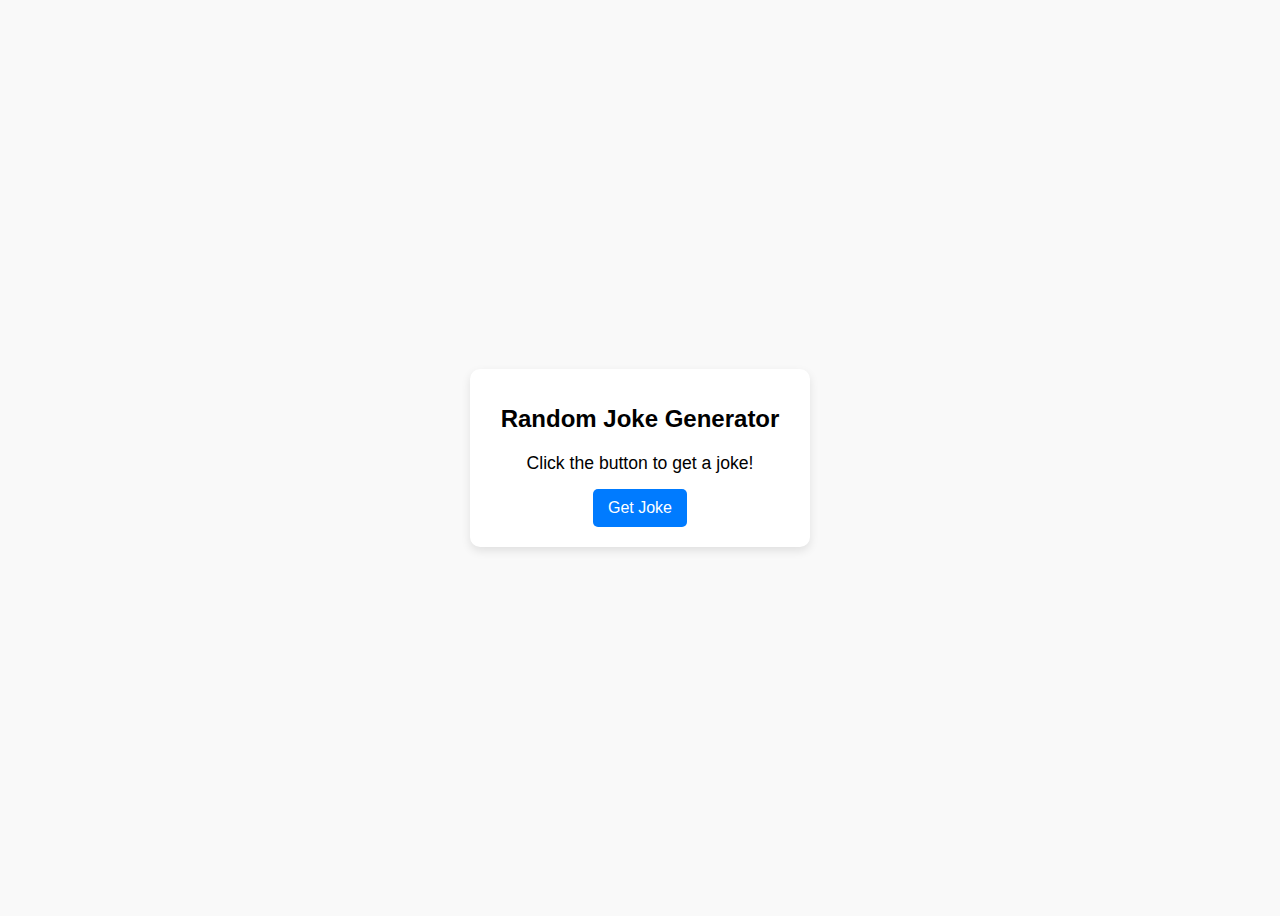
<file: apex planet task-3/index.html>
<!DOCTYPE html>
<html lang="en">
<head>
    <meta charset="UTF-8">
    <meta name="viewport" content="width=device-width, initial-scale=1.0">
    <title>Random Joke App</title>
    <link rel="stylesheet" href="style.css">
</head>
<body>
    <div class="container">
        <h1>Random Joke Generator</h1>
        <p id="joke">Click the button to get a joke!</p>
        <button id="getJoke">Get Joke</button>
    </div>
    <script src="script.js"></script>
</body>
</html>
</file>
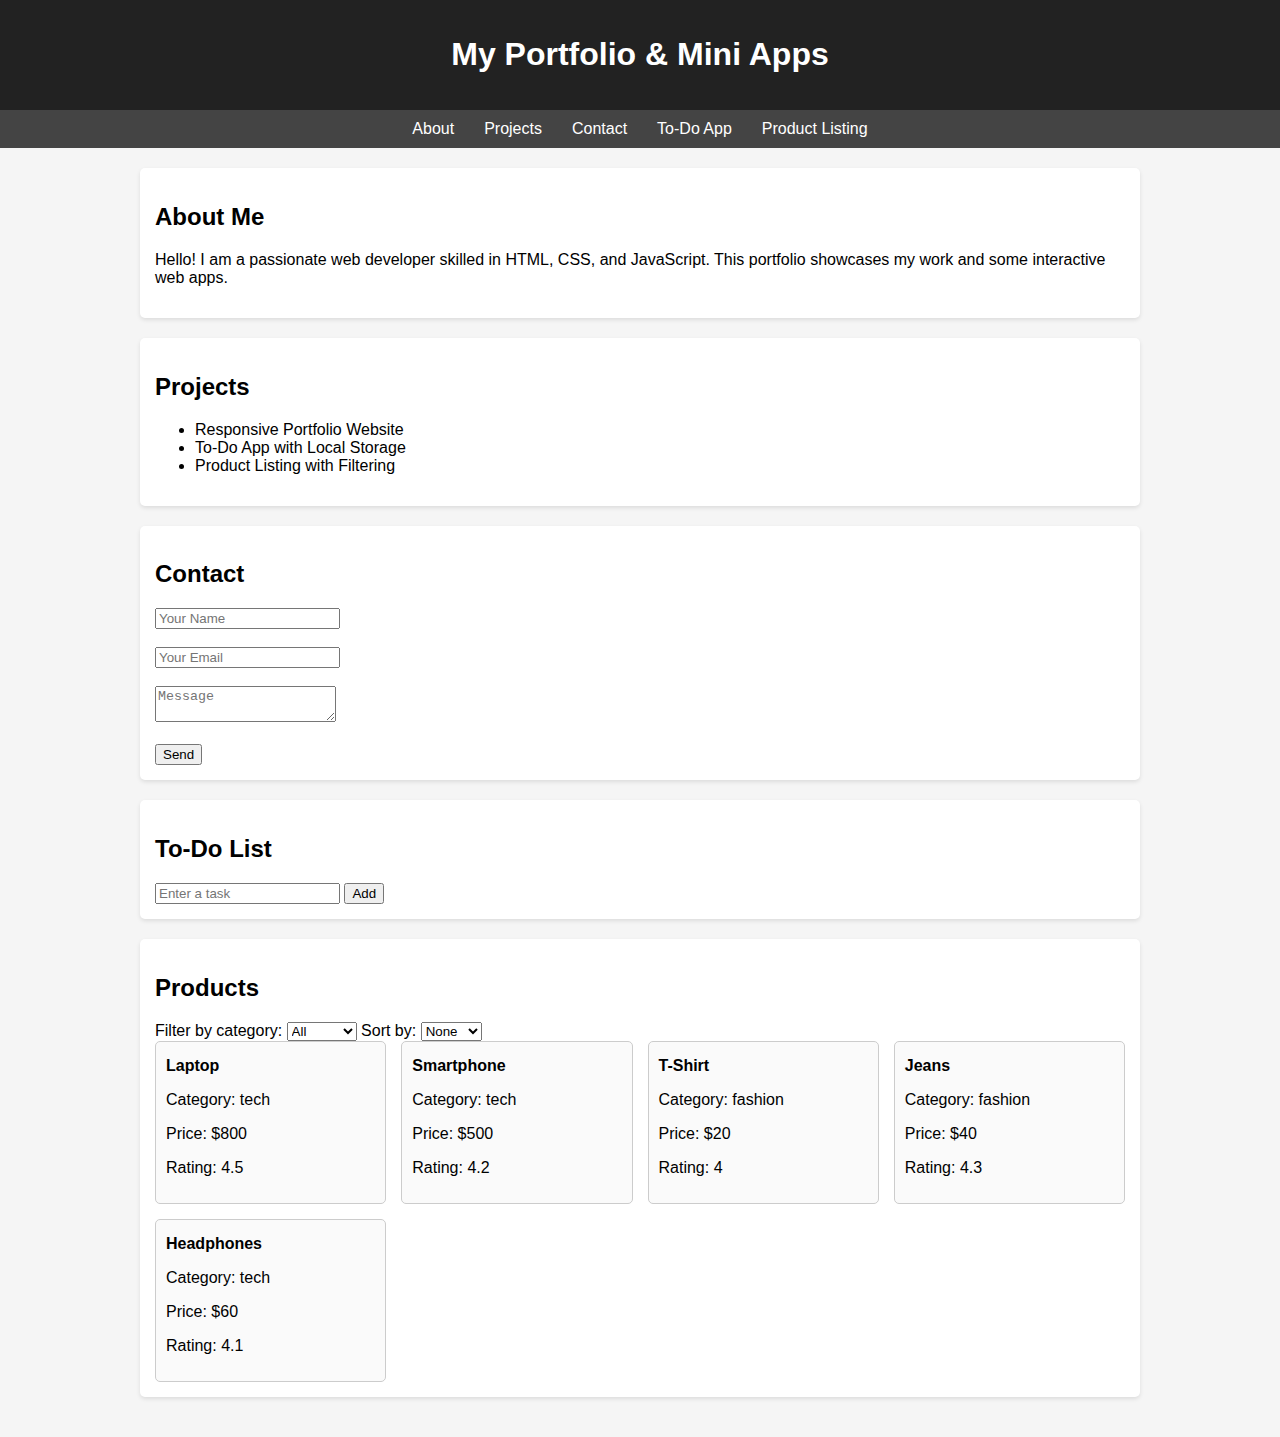
<file: apex planet task-4/index.html>
<!DOCTYPE html>
<html lang="en">
<head>
  <meta charset="UTF-8" />
  <meta name="viewport" content="width=device-width, initial-scale=1.0" />
  <title>Portfolio + Apps</title>
  <link rel="stylesheet" href="style.css">
</head>
<body>

<header>
  <h1>My Portfolio & Mini Apps</h1>
</header>

<nav>
  <a href="#about">About</a>
  <a href="#projects">Projects</a>
  <a href="#contact">Contact</a>
  <a href="#todo">To-Do App</a>
  <a href="#products">Product Listing</a>
</nav>

<main>

  <section id="about">
    <h2>About Me</h2>
    <p>Hello! I am a passionate web developer skilled in HTML, CSS, and JavaScript. This portfolio showcases my work and some interactive web apps.</p>
  </section>


  <section id="projects">
    <h2>Projects</h2>
    <ul>
      <li>Responsive Portfolio Website</li>
      <li>To-Do App with Local Storage</li>
      <li>Product Listing with Filtering</li>
    </ul>
  </section>


  <section id="contact">
    <h2>Contact</h2>
    <form id="contactForm">
      <input type="text" placeholder="Your Name" required><br><br>
      <input type="email" placeholder="Your Email" required><br><br>
      <textarea placeholder="Message" required></textarea><br><br>
      <button type="submit">Send</button>
    </form>
  </section>

  <section id="todo">
    <h2>To-Do List</h2>
    <input type="text" id="todoInput" placeholder="Enter a task" />
    <button onclick="addTodo()">Add</button>
    <div id="todoList"></div>
  </section>


  <section id="products">
    <h2>Products</h2>
    <label>Filter by category:
      <select id="categoryFilter">
        <option value="all">All</option>
        <option value="tech">Tech</option>
        <option value="fashion">Fashion</option>
      </select>
    </label>
    <label>Sort by:
      <select id="sortBy">
        <option value="none">None</option>
        <option value="price">Price</option>
        <option value="rating">Rating</option>
      </select>
    </label>
    <div class="products" id="productList"></div>
  </section>
</main>

<script src="script.js"></script>
</body>
</html>
</file>
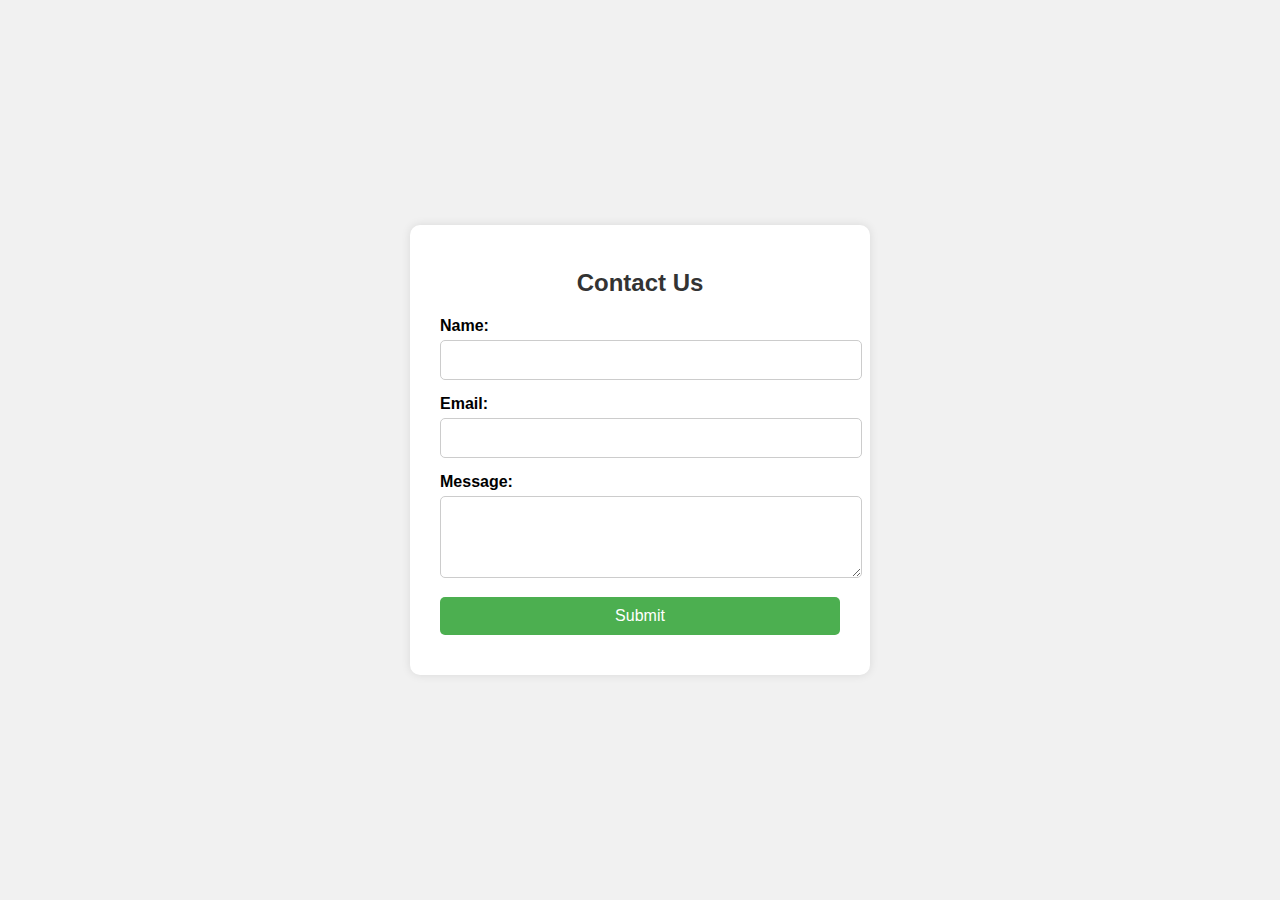
<file: apex planet task2/index.html>
<!DOCTYPE html>
<html lang="en">
<head>
  <meta charset="UTF-8" />
  <meta name="viewport" content="width=device-width, initial-scale=1.0"/>
  <title>Contact Form</title>
  <link rel="stylesheet" href="style.css" />
</head>
<body>
  <form class="contact-form" id="contactForm">
    <h2>Contact Us</h2>
    
    <div class="form-group">
      <label for="name">Name:</label>
      <input type="text" id="name" name="name" />
      <div class="error" id="nameError"></div>
    </div>
    
    <div class="form-group">
      <label for="email">Email:</label>
      <input type="email" id="email" name="email" />
      <div class="error" id="emailError"></div>
    </div>
    
    <div class="form-group">
      <label for="message">Message:</label>
      <textarea id="message" name="message" rows="4"></textarea>
      <div class="error" id="messageError"></div>
    </div>
    
    <div class="form-group">
      <button type="submit">Submit</button>
    </div>
  </form>

  <script src="script.js"></script>
</body>
</html>
</file>
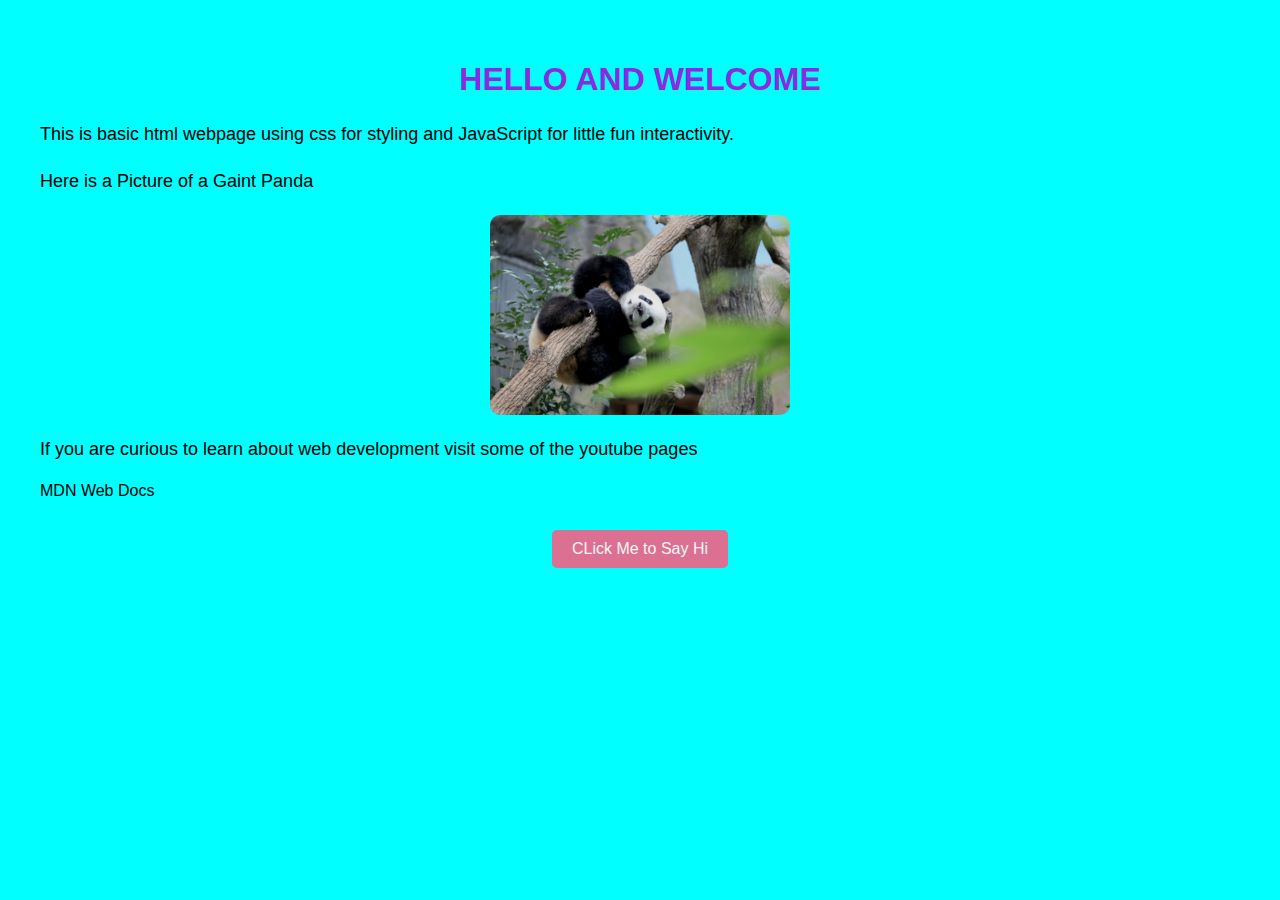
<file: APEX PLANET/task1.html>
<!DOCTYPE html>
<html lang="en">
<head>
    <meta charset="UTF-8">
    <meta name="viewport" content="width=device-width, initial-scale=1.0">
    <title>Wlcome Page</title>
    <style>
        body{
            font-family: Arial, Helvetica, sans-serif;
            background-color: aqua;
            margin: 20px;
            padding: 20px;
            color:black;
        }
        h1{
            color:blueviolet;
            text-align: center;
        }
        p{
            font-size: 18px;
            line-height: 1.6;
        }
        img{
            width: 300px;
            display: block;
            margin: 20px auto;
            border-radius: 10px;
        }
        a{
            color:black;
            text-decoration: none;
        }
        button{
            display: block;
            margin: 30px auto;
            padding: 10px 20px;
            font-size: 16px;
            background-color: palevioletred;
            color: whitesmoke;
            border: none;
            border-radius: 5px;
            cursor: pointer;
        }
        button:hover{
            background-color: blue;
        }
    </style>
</head>
<body>
    <h1>HELLO AND WELCOME</h1>
    <p>This is basic html webpage using css for styling and JavaScript for little fun interactivity.</p>
    <p>Here is a Picture of a Gaint Panda</p>
    <img src="./photo-1659540181281-1d89d6112832.jpeg" alt="panda-image">
    <p>If you are curious to learn about web development visit some of the youtube pages</p>
    <a href="https://developer.mozilla.org/en-US/docs/Web" target="_blank">MDN Web Docs</a>
    <button onclick="showAlert()">CLick Me to Say Hi</button>
    <script>
        function showAlert(){
        alert("Hi there! Thanks for Clicking the button");
        }
    </script>
</body>
</html>
</file>
<file: apex planet task-3/style.css>
body {
    font-family: Arial, sans-serif;
    background-color: #f9f9f9;
    display: flex;
    justify-content: center;
    align-items: center;
    height: 100vh;
}

.container {
    background: white;
    padding: 20px;
    border-radius: 10px;
    box-shadow: 0px 4px 10px rgba(0,0,0,0.1);
    text-align: center;
    max-width: 300px;
    width: 100%;
}

h1 {
    font-size: 1.5rem;
    margin-bottom: 20px;
}

p {
    font-size: 1.1rem;
    margin-bottom: 15px;
}

button {
    padding: 10px 15px;
    font-size: 1rem;
    background-color: #007BFF;
    color: white;
    border: none;
    border-radius: 5px;
    cursor: pointer;
}

button:hover {
    background-color: #0056b3;
}
</file>
<file: apex planet task-4/style.css>
body {
  font-family: Arial, sans-serif;
  margin: 0;
  background: #f5f5f5;
}

header {
  background: #222;
  color: white;
  padding: 15px;
  text-align: center;
}

nav {
  background: #444;
  display: flex;
  justify-content: center;
  flex-wrap: wrap;
}

nav a {
  color: white;
  padding: 10px 15px;
  text-decoration: none;
}

nav a:hover {
  background: #666;
}

main {
  padding: 20px;
  max-width: 1000px;
  margin: auto;
}

section {
  background: white;
  padding: 15px;
  margin-bottom: 20px;
  border-radius: 5px;
  box-shadow: 0 2px 4px rgba(0,0,0,0.1);
}

/* === Responsive Design === */
@media (max-width: 600px) {
  nav {
    flex-direction: column;
  }
}

/* === To-Do List Styles === */
.todo-item {
  display: flex;
  justify-content: space-between;
  background: #eee;
  padding: 5px 10px;
  margin: 5px 0;
  border-radius: 3px;
}


.products {
  display: grid;
  grid-template-columns: repeat(auto-fit, minmax(200px, 1fr));
  gap: 15px;
}

.product {
  border: 1px solid #ccc;
  padding: 10px;
  background: #fafafa;
  border-radius: 5px;
}

.product h4 {
  margin: 5px 0;
}
</file>
<file: apex planet task2/style.css>
body {
  font-family: Arial, sans-serif;
  background-color: #f1f1f1;
  margin: 0;
  padding: 0;
  display: flex;
  justify-content: center;
  align-items: center;
  height: 100vh;
}

.contact-form {
  background-color: #fff;
  padding: 25px 30px;
  border-radius: 10px;
  box-shadow: 0 0 10px rgba(0,0,0,0.1);
  width: 100%;
  max-width: 400px;
}

.contact-form h2 {
  margin-bottom: 20px;
  text-align: center;
  color: #333;
}

.form-group {
  margin-bottom: 15px;
}

.form-group label {
  display: block;
  margin-bottom: 5px;
  font-weight: bold;
}

.form-group input,
.form-group textarea {
  width: 100%;
  padding: 10px;
  border-radius: 5px;
  border: 1px solid #ccc;
  font-size: 1em;
}

.form-group input:focus,
.form-group textarea:focus {
  outline: none;
  border-color: #4CAF50;
}

.form-group button {
  background-color: #4CAF50;
  color: white;
  padding: 10px 15px;
  border: none;
  border-radius: 5px;
  cursor: pointer;
  width: 100%;
  font-size: 1em;
}

.form-group button:hover {
  background-color: #45a049;
}

.error {
  color: red;
  font-size: 0.9em;
}
</file>
